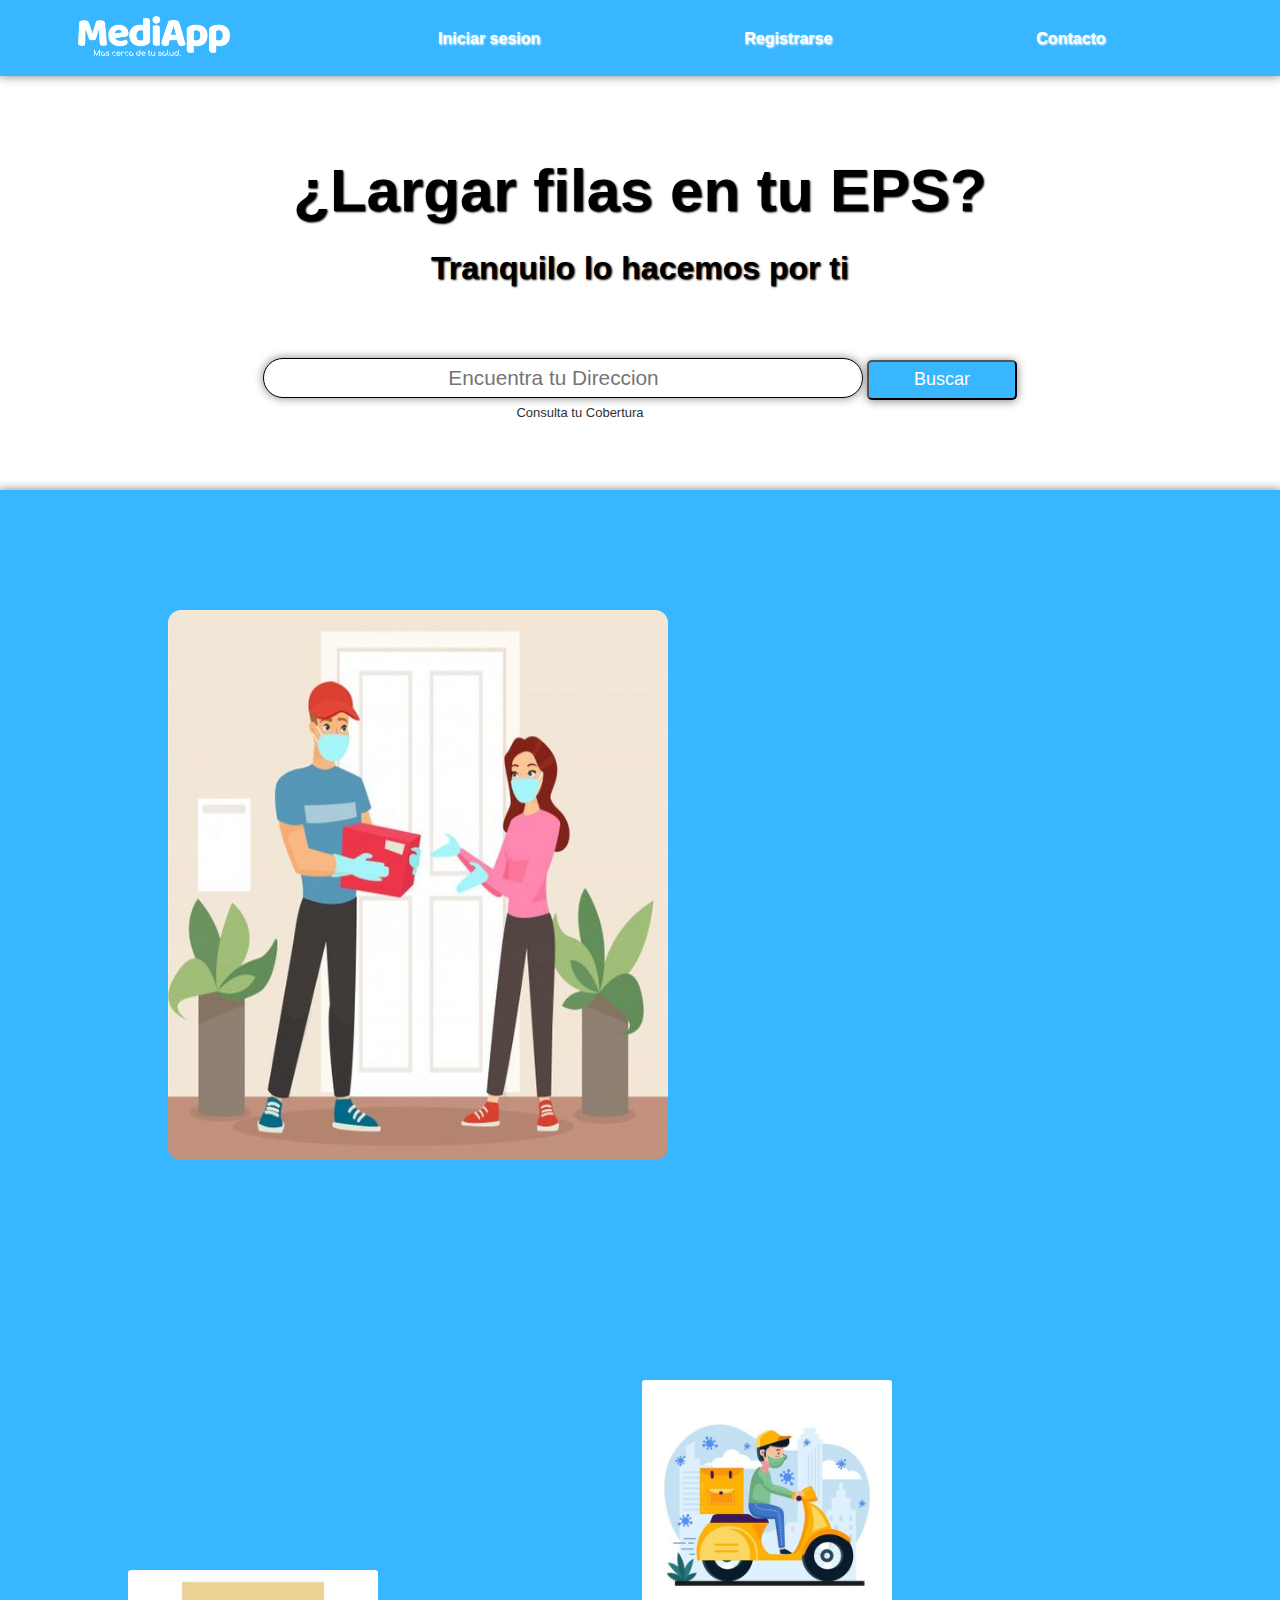
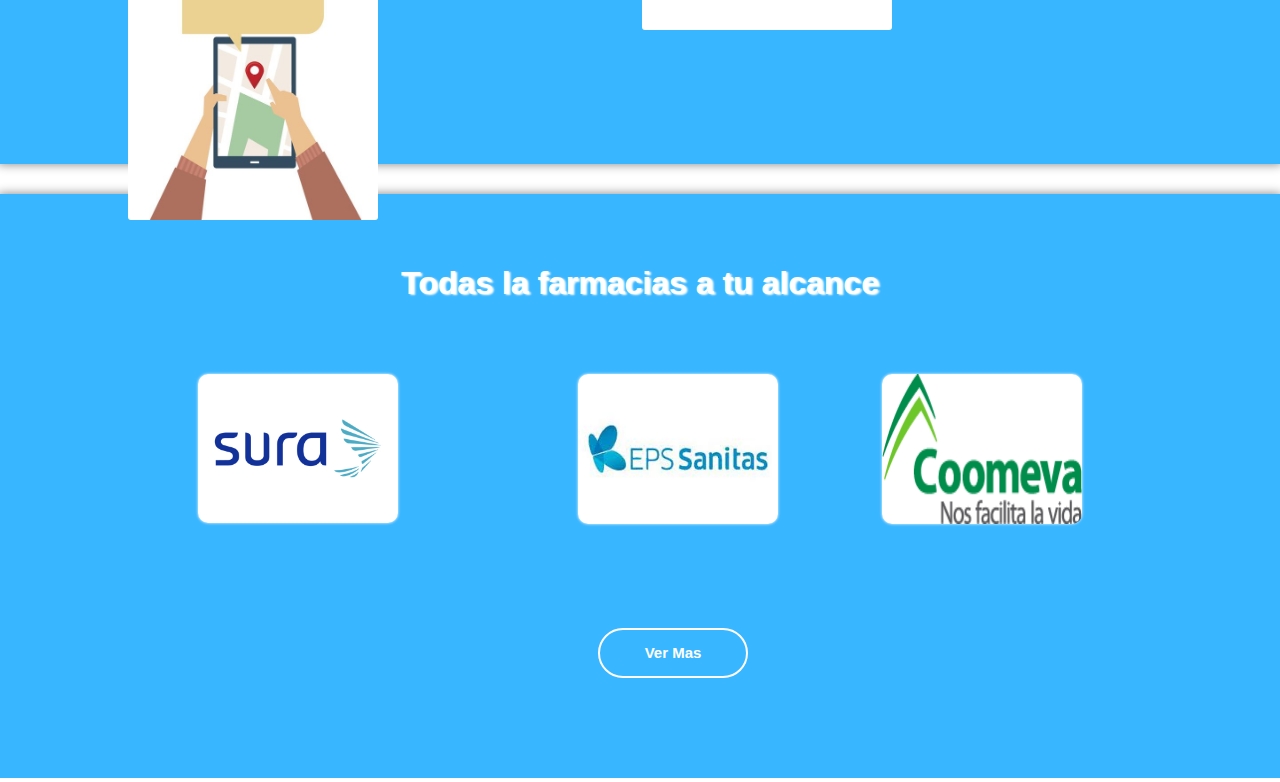
<file: index.html>
<!DOCTYPE html>
<html lang="es">
	<head>
		<meta charset="UTF-8" >
		<link rel="stylesheet" type="text/css" href="main.css">
		
		<meta name="viewport" content="width=device-width, initial-scale=1.0" >
		<title>MediApp</title>
	</head>
	<body>
		<div class="banner">
			<ul>
				<a href="index.html"><img  class="imag" src="imagenes/MediApp_1.png" ></a>
				<div class="link">
					<a class="stylelink" href="IniciarSesion.html">Iniciar sesion</a>
					<a class="stylelink2" href="Registrarse.html">Registrarse</a>
					<a class="stylelink3" href="Contacto.html">Contacto</a>
				</div>
			</ul>
			
		</div>
		
		<div class="principal">
			<center><h1 id="primero">¿Largar filas en tu EPS?</h1></center>
			<center><h1 id="segundo"> Tranquilo lo hacemos por ti</h1></center>
		</div>

		<center>
			<form class="busqueda">
				<input id="placeholder" type="search" name="busqueda" placeholder="Encuentra tu Direccion">
				<input id="enviar" type="submit" value= "Buscar">
				<p id="minititulo">Consulta tu Cobertura</p>
			</form>
		</center>	
		<div class="div">
			<img id="imag1" src="imagenes/imagenPrin1.jpg">
			<img id="imag2" src="imagenes/imagenPrin2.jpg">
			<img id="imag3" src="imagenes/imagenPrin3.jpg">
		</div>
		<div class="div2">
			<div class="titulo2">
				<center><h1>Todas la farmacias a tu alcance</h1></center>
			</div>
			<div >
				<img id="imag4" src="imagenes/imagenPrin4.png">
				<img id="imag5" src="imagenes/imagenPrin5.png">
				<img id="imag6" src="imagenes/imagenPrin6.png">
			</div>
			<div>
				<input id="Vermas" type="submit" value="Ver Mas">

			</div>
		</div>
	</body>
</html>
</file>
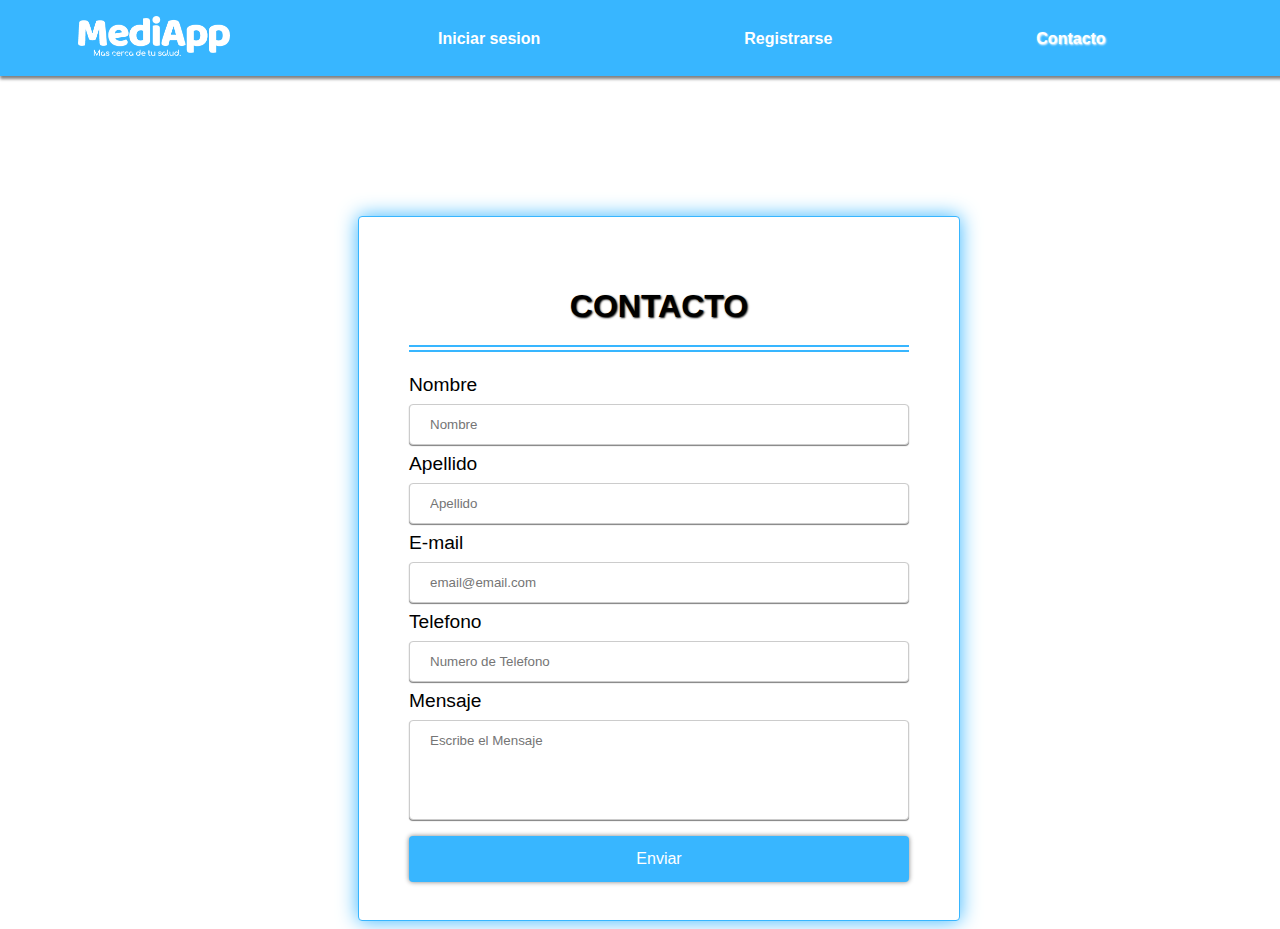
<file: Contacto.html>
<!DOCTYPE html>
<html>
	<head>
		<meta charset="UTF-8" >
		<link rel="stylesheet" type="text/css" href="Contacto.css">
		<meta name="viewport" content="width=device-width, initial-scale=1.0" >
		<title>MediApp</title>
	</head>
	<body>
		<div class="banner">
			<ul>
				<a href="index.html"><img  class="imag" src="imagenes/MediApp_1.png" ></a>
				<div class="link">
					<a class="stylelink" href="IniciarSesion.html">Iniciar sesion</a>
					<a class="stylelink2" href="Registrarse.html">Registrarse</a>
					<a class="stylelink3" href="Contacto.html">Contacto</a>
				</div>
			</ul>
			
		</div>
		<div class="box">
				<center><h1 id="TitleIniciarSesion">Contacto</h1></center>
				<form>
					<label>Nombre</label>
					<input type="text" id="Nombre" name="Nombre" placeholder="Nombre" required="">
					<label>Apellido</label>
					<input type="text" id="apellido" name="apellido" placeholder="Apellido" required="">
					<label>E-mail</label>
					<input type="email" name="email" placeholder="email@email.com" required="">
					<label>Telefono</label>
					<input type="tel" name="Telefono" placeholder="Numero de Telefono" required="">
					<label>Mensaje</label>
					<input type="textarea" name="Mensaje" placeholder="Escribe el Mensaje">
					<input type="submit" name="Registrarse" value="Enviar" required="">
				</form>
			</div>
	</body>
</html>
</file>
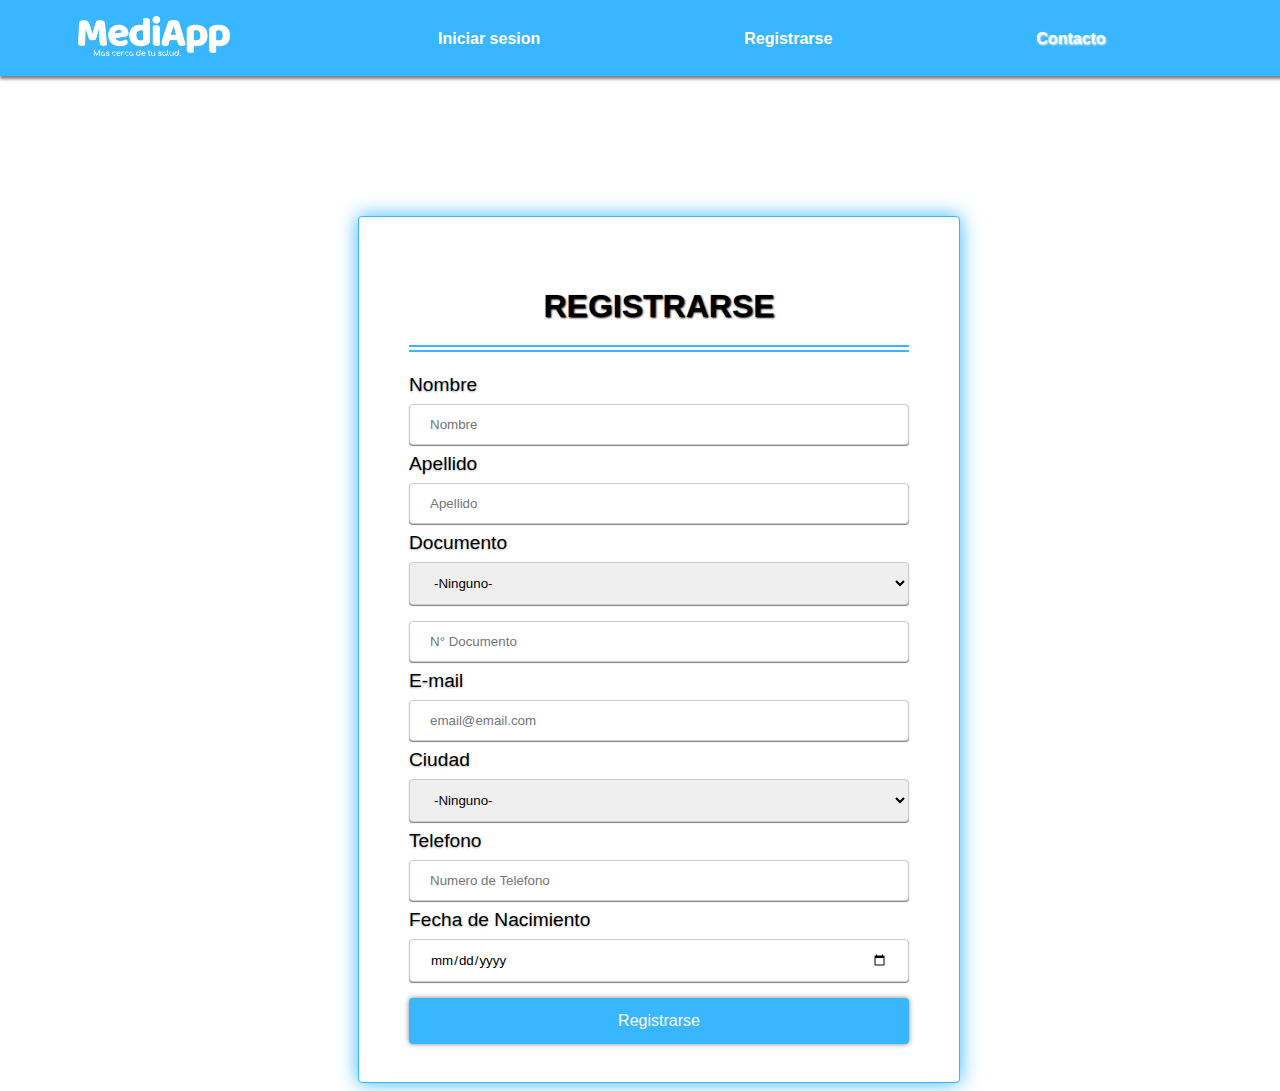
<file: Registrarse.html>
<!DOCTYPE html>
<html>
	<head>
		<meta charset="UTF-8" >
		<link rel="stylesheet" type="text/css" href="Registrarse.css">
		<meta name="viewport" content="width=device-width, initial-scale=1.0" >
		<title>MediApp</title>
	</head>
	<body>
		<div class="banner">
			<ul>
				<a href="index.html"><img  class="imag" src="imagenes/MediApp_1.png" ></a>
				<div class="link">
					<a class="stylelink" href="IniciarSesion.html">Iniciar sesion</a>
					<a class="stylelink2" href="Registrarse.html">Registrarse</a>
					<a class="stylelink3" href="Contacto.html">Contacto</a>
				</div>
			</ul>
			
		</div>
		<div class="box">
				<center><h1 id="TitleIniciarSesion">Registrarse</h1></center>
				<form>
					<label>Nombre</label>
					<input type="text" id="Nombre" name="Nombre" placeholder="Nombre" required="">
					<label>Apellido</label>
					<input type="text" id="apellido" name="apellido" placeholder="Apellido" required="">
					<label>Documento</label>
					<select >
						<option>-Ninguno-</option>
						<option>C.Ciudadania</option>
						<option>C.Extrajero</option>
						<option>T.Identidad</option>
					</select>
					<input type="number" name="Documento" placeholder="N° Documento" required="">
					<label>E-mail</label>
					<input type="email" name="email" placeholder="email@email.com" required="">
					<label>Ciudad</label>
					<select>
						<option>-Ninguno-</option>
						<option>Yopal</option>
						<option>Bogota</option>
					</select>
					<label>Telefono</label>
					<input type="tel" name="Telefono" placeholder="Numero de Telefono" required="">
					<label>Fecha de Nacimiento</label>
					<input type="date" name="edad" placeholder="Fecha de Nacimiento" required="">
					<input type="submit" name="Registrarse" value="Registrarse" required="">
				</form>
			</div>
	</body>
</html>
</file>
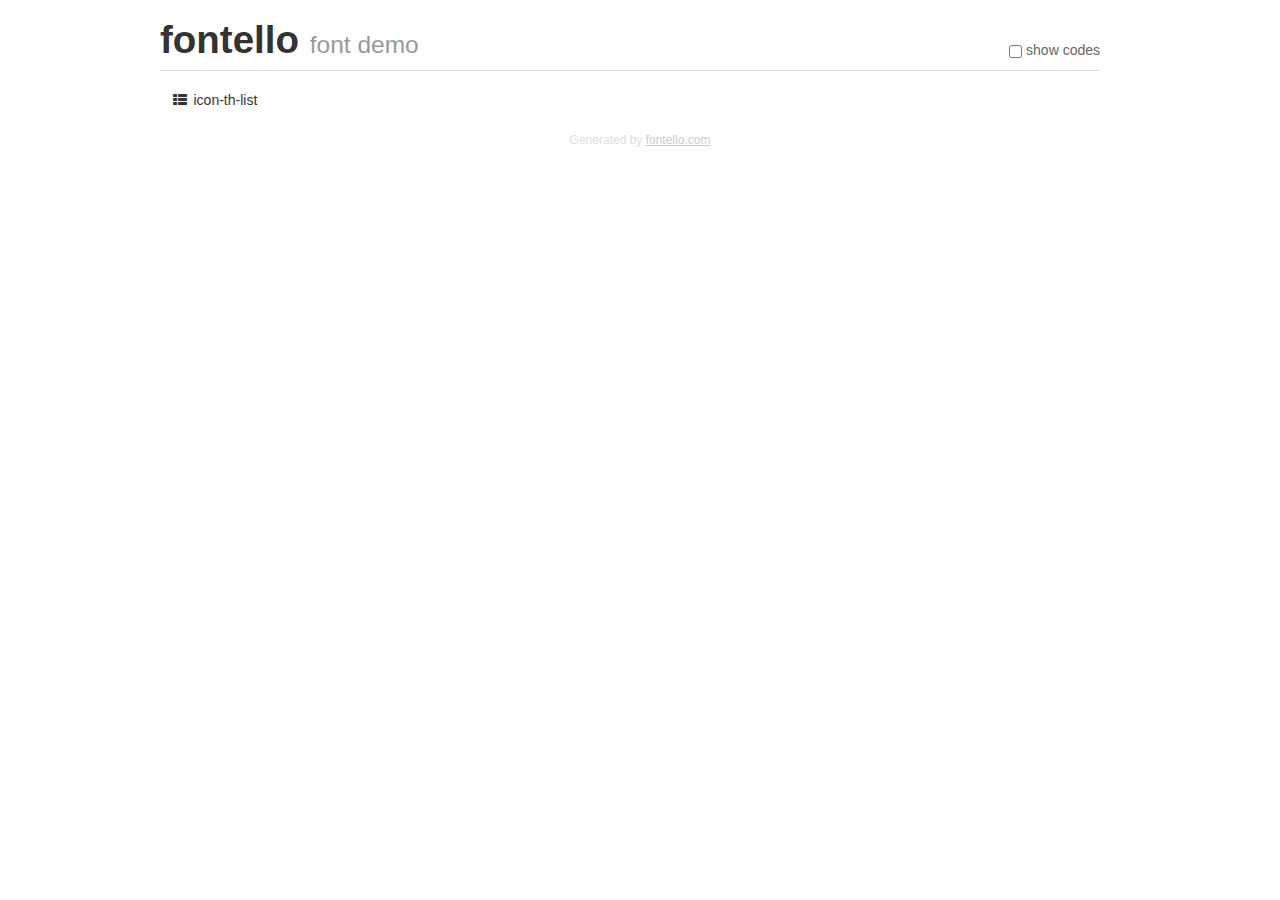
<file: fontello-7b14dc32/demo.html>
<!DOCTYPE html>
<html>
  <head>
  <!--[if lt IE 9]><script language="javascript" type="text/javascript" src="//html5shim.googlecode.com/svn/trunk/html5.js"></script><![endif]-->
  <meta charset="UTF-8">
  <style>
    html {
      font-size: 100%;
      -webkit-text-size-adjust: 100%;
      -ms-text-size-adjust: 100%;
    }
    a:focus {
      outline: thin dotted #333;
      outline: 5px auto -webkit-focus-ring-color;
      outline-offset: -2px;
    }
    a:hover,
    a:active {
      outline: 0;
    }
    input {
      margin: 0;
      font-size: 100%;
      vertical-align: middle;
      *overflow: visible;
      line-height: normal;
    }
    input::-moz-focus-inner {
      padding: 0;
      border: 0;
    }
    body {
      margin: 0;
      font-family: "Helvetica Neue", Helvetica, Arial, sans-serif;
      font-size: 14px;
      line-height: 20px;
      color: #333;
      background-color: #fff;
    }
    a {
      color: #08c;
      text-decoration: none;
    }
    a:hover {
      color: #005580;
      text-decoration: underline;
    }
    .row {
      margin-left: -20px;
      *zoom: 1;
    }
    .row:before,
    .row:after {
      display: table;
      content: "";
      line-height: 0;
    }
    .row:after {
      clear: both;
    }
    .span3 {
      float: left;
      min-height: 1px;
      margin-left: 20px;
      width: 220px;
    }
    .container {
      width: 940px;
      margin-right: auto;
      margin-left: auto;
      *zoom: 1;
    }
    .container:before,
    .container:after {
      display: table;
      content: "";
      line-height: 0;
    }
    .container:after {
      clear: both;
    }
    small {
      font-size: 85%;
    }
    h1 {
      margin: 10px 0;
      font-family: inherit;
      font-weight: bold;
      line-height: 20px;
      color: inherit;
      text-rendering: optimizelegibility;
      line-height: 40px;
      font-size: 38.5px;
    }
    h1 small {
      font-weight: normal;
      line-height: 1;
      color: #999;
      font-size: 24.5px;
    }

    body {
      margin-top: 90px;
    }
    .header {
      position: fixed;
      top: 0;
      left: 50%;
      margin-left: -480px;
      background-color: #fff;
      border-bottom: 1px solid #ddd;
      padding-top: 10px;
      z-index: 10;
    }
    .footer {
      color: #ddd;
      font-size: 12px;
      text-align: center;
      margin-top: 20px;
    }
    .footer a {
      color: #ccc;
      text-decoration: underline;
    }
    .the-icons {
      font-size: 14px;
      line-height: 24px;
    }
    .switch {
      position: absolute;
      right: 0;
      bottom: 10px;
      color: #666;
    }
    .switch input {
      margin-right: 0.3em;
    }
    .codesOn .i-name {
      display: none;
    }
    .codesOn .i-code {
      display: inline;
    }
    .i-code {
      display: none;
    }
    @font-face {
      font-family: 'fontello';
      src: url('./font/fontello.eot?79775482');
      src: url('./font/fontello.eot?79775482#iefix') format('embedded-opentype'),
           url('./font/fontello.woff?79775482') format('woff'),
           url('./font/fontello.ttf?79775482') format('truetype'),
           url('./font/fontello.svg?79775482#fontello') format('svg');
      font-weight: normal;
      font-style: normal;
    }
    .demo-icon {
      font-family: "fontello";
      font-style: normal;
      font-weight: normal;
      speak: never;
     
      display: inline-block;
      text-decoration: inherit;
      width: 1em;
      margin-right: .2em;
      text-align: center;
      /* opacity: .8; */
     
      /* For safety - reset parent styles, that can break glyph codes*/
      font-variant: normal;
      text-transform: none;
     
      /* fix buttons height, for twitter bootstrap */
      line-height: 1em;
     
      /* Animation center compensation - margins should be symmetric */
      /* remove if not needed */
      margin-left: .2em;
     
      /* You can be more comfortable with increased icons size */
      /* font-size: 120%; */
     
      /* Font smoothing. That was taken from TWBS */
      -webkit-font-smoothing: antialiased;
      -moz-osx-font-smoothing: grayscale;
     
      /* Uncomment for 3D effect */
      /* text-shadow: 1px 1px 1px rgba(127, 127, 127, 0.3); */
    }
    </style>
    <link rel="stylesheet" href="css/animation.css"><!--[if IE 7]><link rel="stylesheet" href="css/" + font.fontname + "-ie7.css"><![endif]-->
    <script>
      function toggleCodes(on) {
        var obj = document.getElementById('icons');
      
        if (on) {
          obj.className += ' codesOn';
        } else {
          obj.className = obj.className.replace(' codesOn', '');
        }
      }
    </script>
  </head>
  <body>
    <div class="container header">
      <h1>fontello <small>font demo</small></h1>
      <label class="switch">
        <input type="checkbox" onclick="toggleCodes(this.checked)">show codes
      </label>
    </div>
    <div class="container" id="icons">
      <div class="row">
        <div class="span3" title="Code: 0xe800">
          <i class="demo-icon icon-th-list">&#xe800;</i> <span class="i-name">icon-th-list</span><span class="i-code">0xe800</span>
        </div>
      </div>
    <div class="container footer">Generated by <a href="https://fontello.com">fontello.com</a></div>
  </body>
</html>
</file>
<file: main.css>
body{
	background-color: white;
}




.banner{
	background-color: #38B6FF;
	height: 80px;
	margin: -10px;
	margin-top: -20px;
	box-shadow: 0px 0px 10px gray;


}





.banner img{
	margin-left: 20px;
	height: 40px;
	padding: 20px;
}

.link{
	margin-top: -50px;
	margin-left: 300px;

}
a{
	color: white;

}

.stylelink{
	padding: 28px;
	text-decoration: none;
	font-family: sans-serif;
	font-weight: 700;
	padding-right: 100px;
	padding-left: 100px;
	text-shadow: 1px 1px 2px white;
}

.stylelink2{
	padding: 28px;
	text-decoration: none;
	font-family: sans-serif;
	font-weight: 700;
	margin-left: 0px;
	padding-right: 100px;
	padding-left: 100px;
	text-shadow: 1px 1px 2px white;

}

.stylelink3{
	padding: 28px;
	text-decoration: none;
	font-family: sans-serif;
	font-weight: 700;
	margin-left: 0px;
	padding-right: 100px;
	padding-left: 100px;
	text-shadow: 1px 1px 2px white;

}





.stylelink:hover{
	background-color: #00A1FF;
	cursor: pointer;
	text-shadow: 1px 1px 2px black;
}

.stylelink2:hover{
	background-color: #00A1FF;
	cursor: pointer;
	text-shadow: 1px 1px 2px black;
}

.stylelink3:hover{
	background-color: #00A1FF;
	cursor: pointer;
	text-shadow: 1px 1px 2px black;
}



.principal{
	padding: 100px;
	font-family: sans-serif;

}


#primero{
	font-size: 60px;
	margin-top: -10px;
	margin-bottom: -5px;
	text-shadow: 1px 1px 2px black;
}

#segundo{
	margin-top: 30px;
	font-family: sans-serif;
	text-shadow: 1px 1px 2px black;
}

.busqueda{
	margin-top: -100px;
}

#placeholder{
	margin-top: 50px;
	width:  600px;
	height: 40px;
	text-align: center;
	color:  black;
	font-size: 1.3em;
	border: black 1.2px solid;
	border-radius: 20px;
	box-shadow: 0px 0px 10px gray;


}

#placeholder:hover{
	background-color: #ECE3E2;
	border: black 1.7px solid;
}

#placeholder:focus{
	border: black 1.7px solid;
	outline: none;
}

#enviar{
	height: 40px;
	width: 150px;
	background-color: #38B6FF;
	border-radius: 5px;
	font-size: 18px;
	font-family: sans-serif;
	color: white;
	cursor: pointer;
	box-shadow: 0px 1px 10px gray;
}	

#enviar:hover{
	background-color: #ffffff;
	color: black;
	border: black 1.7px solid;
	cursor: pointer;

}

#minititulo{
	font-family: sans-serif;
	margin-left: -120px;
	font-size: 13px;
	color: #2F2F31;
	margin-top: 5px;
}

.div2{
	background-color: #38B6FF;
	margin-left: -10px;
	margin-right: -10px;
	margin-bottom: -30px;
	box-shadow: 0px 0px 10px gray;
}

#imag1{
	height: 550px;
	width: 500px;
	float: left;
	margin:  100px;
	margin-left: 150px;
	padding: 20px;
	border-radius: 33px;
}

#imag2{
	height: 250px;
	width: 200px
	float: right;
	margin: 100px;
	margin-top: 90px;
	margin-bottom: -90px;
	padding: 30px;
	border-radius: 33px;
}

#imag3{
	height: 250px;
	width: 200px
	float: right;
	margin:  100px;
	margin-top: 70px;
	padding: 30px;
	border-radius: 33px;
}
.div{
	background-color: #38B6FF;
	margin-top: 70px;
	margin-left: -10px;
	margin-right: -10px;
	margin-bottom: 30px;
	box-shadow: 0px 0px 10px gray;

}

.titulo2{
	padding: 50px;
	font-family: sans-serif;
	color: white;
	text-shadow: 2px 1px 2px white;

}

#imag4{
	width: 200px;
	float: left;
	margin-left: 200px;
	border-radius: 10px;
	box-shadow: 0px 0px 3px white;
	
}

#imag5{
	width: 200px;
	height: 150px;
	margin-left: 180px;
	border-radius: 10px;
	box-shadow: 0px 0px 3px white;
}

#imag6{
	width: 200px;
	height: 150px;
	float: right;
	margin-right: 200px;
	border-radius: 10px;
	box-shadow: 0px 0px 3px white;
}

#Vermas{
	margin: 100px;
	margin-left: 600px;
	height: 50px;
	width: 150px;
	border-radius: 40px;
	background-color: #38B6FF;
	color: white;
	border: white 2.5px solid;
	font-size: 15px;
	font-family: sans-serif; 
	cursor: pointer;
	font-weight: 600;

}

#Vermas:hover{
	background-color: white;
	color: black;
	font-weight: 600;
	width: 155px;
	border: #00A1FF 2.5px solid;
	box-shadow: 0px 0px 10px gray;
}

#Vermas:active{
	background-color: #00A1FF;
	color: black;
	border: black 2px solid;
}
</file>
<file: Contacto.css>
body{
	background-color: white;
}



.banner{
	background-color: #38B6FF;
	height: 80px;
	margin: -10px;
	margin-top: -20px;
	box-shadow: 2px 3px 3px gray;


}


.banner img{
	margin-left: 20px;
	height: 40px;
	padding: 20px;
}

.link{
	margin-top: -50px;
	margin-left: 300px;

}
a{
	color: white;
}

.stylelink{
	padding: 28px;
	text-decoration: none;
	font-family: sans-serif;
	font-weight: 700;
	padding-right: 100px;
	padding-left: 100px;
}

.stylelink2{
	padding: 28px;
	text-decoration: none;
	font-family: sans-serif;
	font-weight: 700;
	margin-left: 0px;
	padding-right: 100px;
	padding-left: 100px;

}

.stylelink3{
	padding: 28px;
	text-decoration: none;
	font-family: sans-serif;
	font-weight: 700;
	margin-left: 0px;
	padding-right: 100px;
	padding-left: 100px;
	text-shadow: 1px 1px 2px white;

}

a:hover{
	color: white;

}

.stylelink:hover{
	background-color: #00A1FF;
	cursor: pointer;
	text-shadow: 1px 1px 2px black;
}

.stylelink2:hover{
	background-color: #00A1FF;
	cursor: pointer;
	text-shadow: 1px 1px 2px black;
}

.stylelink3:hover{
	background-color: #00A1FF;
	cursor: pointer;
	text-shadow: 1px 1px 2px black;
}

#TitleIniciarSesion{
	padding: 20px;
	font-family: sans-serif;
	font-size: 900;
	text-transform: uppercase;
	font-weight: 750;
	border-bottom: #38B6FF 7px double;
	text-shadow: 1px 1px 2px black;
}


.box {
	margin-left: 350px;
	margin-top: 150px;
	width: 500px;

	background-color: white;
	padding: 30px 50px;
	border-radius: 4px;
	border: #38B6FF 1px solid;
	box-shadow: 0px 0px 20px #38B6FF;
}

label{
	font-family: sans-serif;
	font-size: 1.2em;


}

input[type=text]  {
	width: 100%;
	padding: 12px 20px;
	margin: 8px 0px;
	display: inline-block;
	border: 1px solid #ccc;
	border-radius: 4px;
	box-sizing: border-box;
	font-family: sans-serif;
	box-shadow: 0px 1px 1px gray;
}

input[type=password]{
	width: 100%;
	padding: 12px 20px;
	margin: 8px 0px;
	display: inline-block;
	border: 1px solid #ccc;
	border-radius: 4px;
	box-sizing: border-box;
	font-family: sans-serif;
	box-shadow: 0px 1px 1px gray;
}

input[type=tel]{
	width: 100%;
	padding: 12px 20px;
	margin: 8px 0px;
	display: inline-block;
	border: 1px solid #ccc;
	border-radius: 4px;
	box-sizing: border-box;
	font-family: sans-serif;
	box-shadow: 0px 1px 1px gray;
}

input[type=email]{
	width: 100%;
	padding: 12px 20px;
	margin: 8px 0px;
	display: inline-block;
	border: 1px solid #ccc;
	border-radius: 4px;
	box-sizing: border-box;
	font-family: sans-serif;
	box-shadow: 0px 1px 1px gray;
}

input[type=submit] {
	width: 100%;
	background-color: #38B6FF;
	color: white;
	padding: 14px 20px;
	margin: 8px 0px;
	border: none;
	border-radius: 4px;
	cursor: pointer;
	font-family: sans-serif;
	font-size: 1em;
	font-weight: 400;
	box-shadow: 0px 0px 5px gray;
}

input[type=submit]:hover{
	background-color: white;
	color: black;
	border: 1px solid #38B6FF;

}

input[type=textarea]{
	width: 100%;
	height: 100px;
	padding-left: 20px;
	padding-bottom:  60px;
	margin: 8px 0px;
	display: inline-block;
	border: 1px solid #ccc;
	border-radius: 4px;
	box-sizing: border-box;
	font-family: sans-serif;
	box-shadow: 0px 1px 1px gray;
}
</file>
<file: Registrarse.css>
body{
	background-color: white;
}



.banner{
	background-color: #38B6FF;
	height: 80px;
	margin: -10px;
	margin-top: -20px;
	box-shadow: 2px 3px 3px gray;


}


.banner img{
	margin-left: 20px;
	height: 40px;
	padding: 20px;
}		

.link{
	margin-top: -50px;
	margin-left: 300px;

}
a{
	color: white;
}

.stylelink{
	padding: 28px;
	text-decoration: none;
	font-family: sans-serif;
	font-weight: 700;
	padding-right: 100px;
	padding-left: 100px;
}

.stylelink2{
	padding: 28px;
	text-decoration: none;
	font-family: sans-serif;
	font-weight: 700;
	margin-left: 0px;
	padding-right: 100px;
	padding-left: 100px;

}

.stylelink3{
	padding: 28px;
	text-decoration: none;
	font-family: sans-serif;
	font-weight: 700;
	margin-left: 0px;
	padding-right: 100px;
	padding-left: 100px;
	text-shadow: 1px 1px 2px white;

}


a:hover{
	color: white;

}

.stylelink:hover{
	background-color: #00A1FF;
	cursor: pointer;
	text-shadow: 1px 1px 2px black;
}

.stylelink2:hover{
	background-color: #00A1FF;
	cursor: pointer;
	text-shadow: 1px 1px 2px black;
}
.stylelink3:hover{
	background-color: #00A1FF;
	cursor: pointer;
	text-shadow: 1px 1px 2px black;
}

#TitleIniciarSesion{
	padding: 20px;
	font-family: sans-serif;
	font-size: 900;
	text-transform: uppercase;
	font-weight: 750;
	border-bottom: #38B6FF 7px double;
	text-shadow: 1px 1px 2px black;	
	
}


.box {
	margin-left: 350px;
	margin-top: 150px;
	width: 500px;

	background-color: white;
	padding: 30px 50px;
	border-radius: 4px;
	border: #38B6FF 1px solid;
	box-shadow: 0px 0px 20px #38B6FF;
}

label{
	font-family: sans-serif;
	font-size: 1.2em;
	text-shadow: 0px 1px 2px rgba(0,0,0,0.3);
}

input[type=text]  {
	width: 100%;
	padding: 12px 20px;
	margin: 8px 0px;
	display: inline-block;
	border: 1px solid #ccc;
	border-radius: 4px;
	box-sizing: border-box;
	font-family: sans-serif;
	box-shadow: 0px 1px 1px gray;
}

input[type=date]  {
	width: 100%;
	padding: 12px 20px;
	margin: 8px 0px;
	display: inline-block;
	border: 1px solid #ccc;
	border-radius: 4px;
	box-sizing: border-box;
	font-family: sans-serif;
	box-shadow: 0px 1px 1px gray;

}

input[type=date]:invalid+span:after {
    content: '✖';
    padding-left: 5px;
}
input[type=date]:valid+span:after {
    content: '✓';
    padding-left: 5px;
}

input[type=email]  {
	width: 100%;
	padding: 12px 20px;
	margin: 8px 0px;
	display: inline-block;
	border: 1px solid #ccc;
	border-radius: 4px;
	box-sizing: border-box;
	font-family: sans-serif;
	box-shadow: 0px 1px 1px gray;
}

input[type=number]  {
	width: 100%;
	padding: 12px 20px;
	margin: 8px 0px;
	display: inline-block;
	border: 1px solid #ccc;
	border-radius: 4px;
	box-sizing: border-box;
	font-family: sans-serif;
	box-shadow: 0px 1px 1px gray;
}

select{
	width: 100%;
	padding: 12px 20px;
	margin: 8px 0px;
	display: inline-block;
	border: 1px solid #ccc;
	border-radius: 4px;
	box-sizing: border-box;
	font-family: sans-serif;
	box-shadow: 0px 1px 1px gray;
}

input[type=tel]  {
	width: 100%;
	padding: 12px 20px;
	margin: 8px 0px;
	display: inline-block;
	border: 1px solid #ccc;
	border-radius: 4px;
	box-sizing: border-box;
	font-family: sans-serif;
	box-shadow: 0px 1px 1px gray;
}

input[type=password]{
	width: 100%;
	padding: 12px 20px;
	margin: 8px 0px;
	display: inline-block;
	border: 1px solid #ccc;
	border-radius: 4px;
	box-sizing: border-box;
	font-family: sans-serif;
	box-shadow: 0px 1px 1px gray;
}

input[type=submit] {
	width: 100%;
	background-color: #38B6FF;
	color: white;
	padding: 14px 20px;
	margin: 8px 0px;
	border: none;
	border-radius: 4px;
	cursor: pointer;
	font-family: sans-serif;
	font-size: 1em;
	font-weight: 400;
	box-shadow: 0px 0px 5px gray;
}

input[type=submit]:hover{
	background-color: white;
	color: black;
	border: 1px solid #38B6FF;

}
</file>
<file: fontello-7b14dc32/css/animation.css>
/*
   Animation example, for spinners
*/
.animate-spin {
  -moz-animation: spin 2s infinite linear;
  -o-animation: spin 2s infinite linear;
  -webkit-animation: spin 2s infinite linear;
  animation: spin 2s infinite linear;
  display: inline-block;
}
@-moz-keyframes spin {
  0% {
    -moz-transform: rotate(0deg);
    -o-transform: rotate(0deg);
    -webkit-transform: rotate(0deg);
    transform: rotate(0deg);
  }

  100% {
    -moz-transform: rotate(359deg);
    -o-transform: rotate(359deg);
    -webkit-transform: rotate(359deg);
    transform: rotate(359deg);
  }
}
@-webkit-keyframes spin {
  0% {
    -moz-transform: rotate(0deg);
    -o-transform: rotate(0deg);
    -webkit-transform: rotate(0deg);
    transform: rotate(0deg);
  }

  100% {
    -moz-transform: rotate(359deg);
    -o-transform: rotate(359deg);
    -webkit-transform: rotate(359deg);
    transform: rotate(359deg);
  }
}
@-o-keyframes spin {
  0% {
    -moz-transform: rotate(0deg);
    -o-transform: rotate(0deg);
    -webkit-transform: rotate(0deg);
    transform: rotate(0deg);
  }

  100% {
    -moz-transform: rotate(359deg);
    -o-transform: rotate(359deg);
    -webkit-transform: rotate(359deg);
    transform: rotate(359deg);
  }
}
@-ms-keyframes spin {
  0% {
    -moz-transform: rotate(0deg);
    -o-transform: rotate(0deg);
    -webkit-transform: rotate(0deg);
    transform: rotate(0deg);
  }

  100% {
    -moz-transform: rotate(359deg);
    -o-transform: rotate(359deg);
    -webkit-transform: rotate(359deg);
    transform: rotate(359deg);
  }
}
@keyframes spin {
  0% {
    -moz-transform: rotate(0deg);
    -o-transform: rotate(0deg);
    -webkit-transform: rotate(0deg);
    transform: rotate(0deg);
  }

  100% {
    -moz-transform: rotate(359deg);
    -o-transform: rotate(359deg);
    -webkit-transform: rotate(359deg);
    transform: rotate(359deg);
  }
}
</file>
